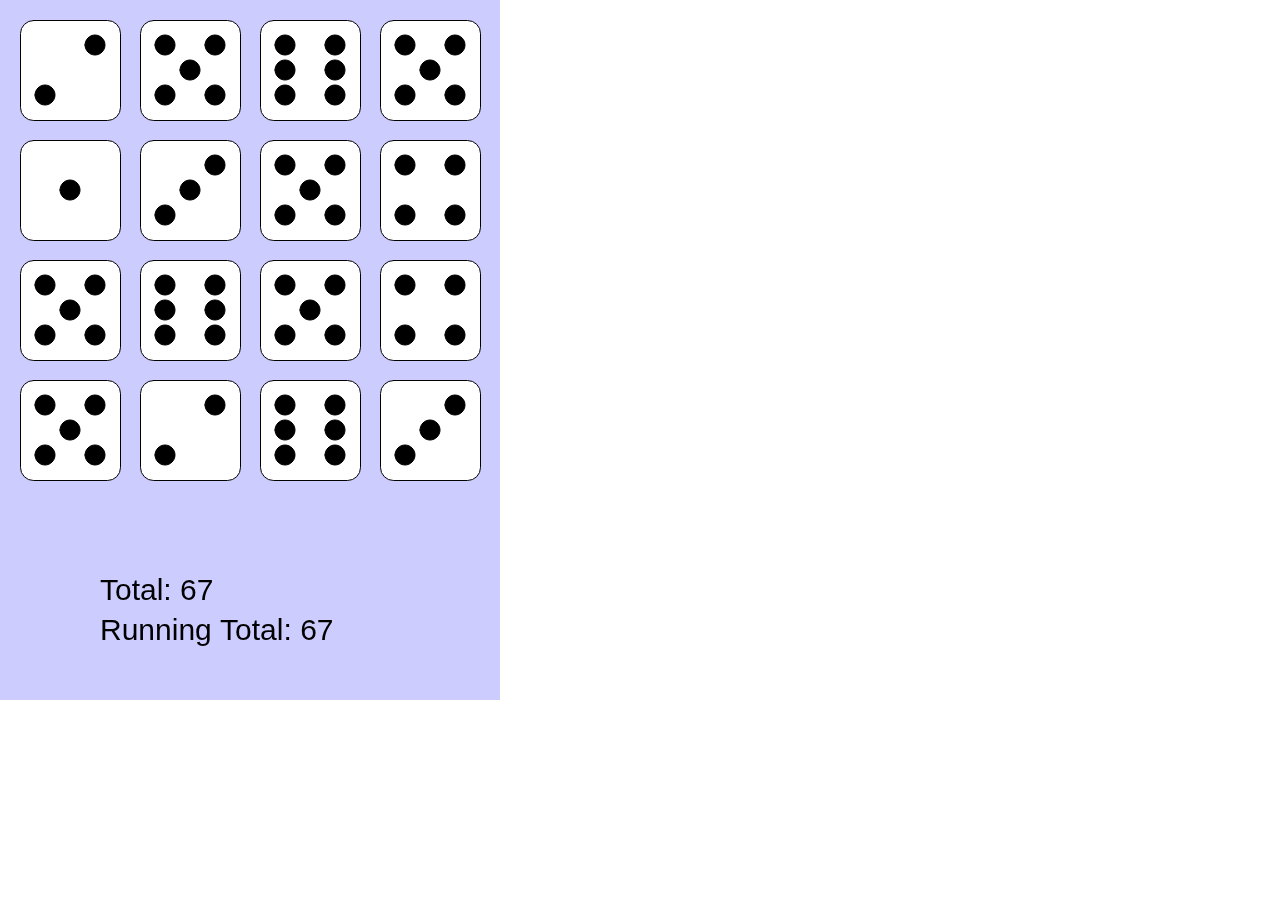
<file: pages/dice/index.html>
<html>
<head>
  <meta charset="UTF-8">
  <meta name="viewport" content="width=device-width, initial-scale=1.0">

  <!-- PLEASE NO CHANGES BELOW THIS LINE (UNTIL I SAY SO) -->
  <script language="javascript" type="text/javascript" src="libraries/p5.min.js"></script>
  <script language="javascript" type="text/javascript" src="sketch.js"></script>
  <!-- OK, YOU CAN MAKE CHANGES BELOW THIS LINE AGAIN -->

  <!-- This line removes any default padding and style.
       You might only need one of these values set. -->
  <style> body { padding: 0; margin: 0; } </style>
</head>

<body>
</body>
</html>
</file>
